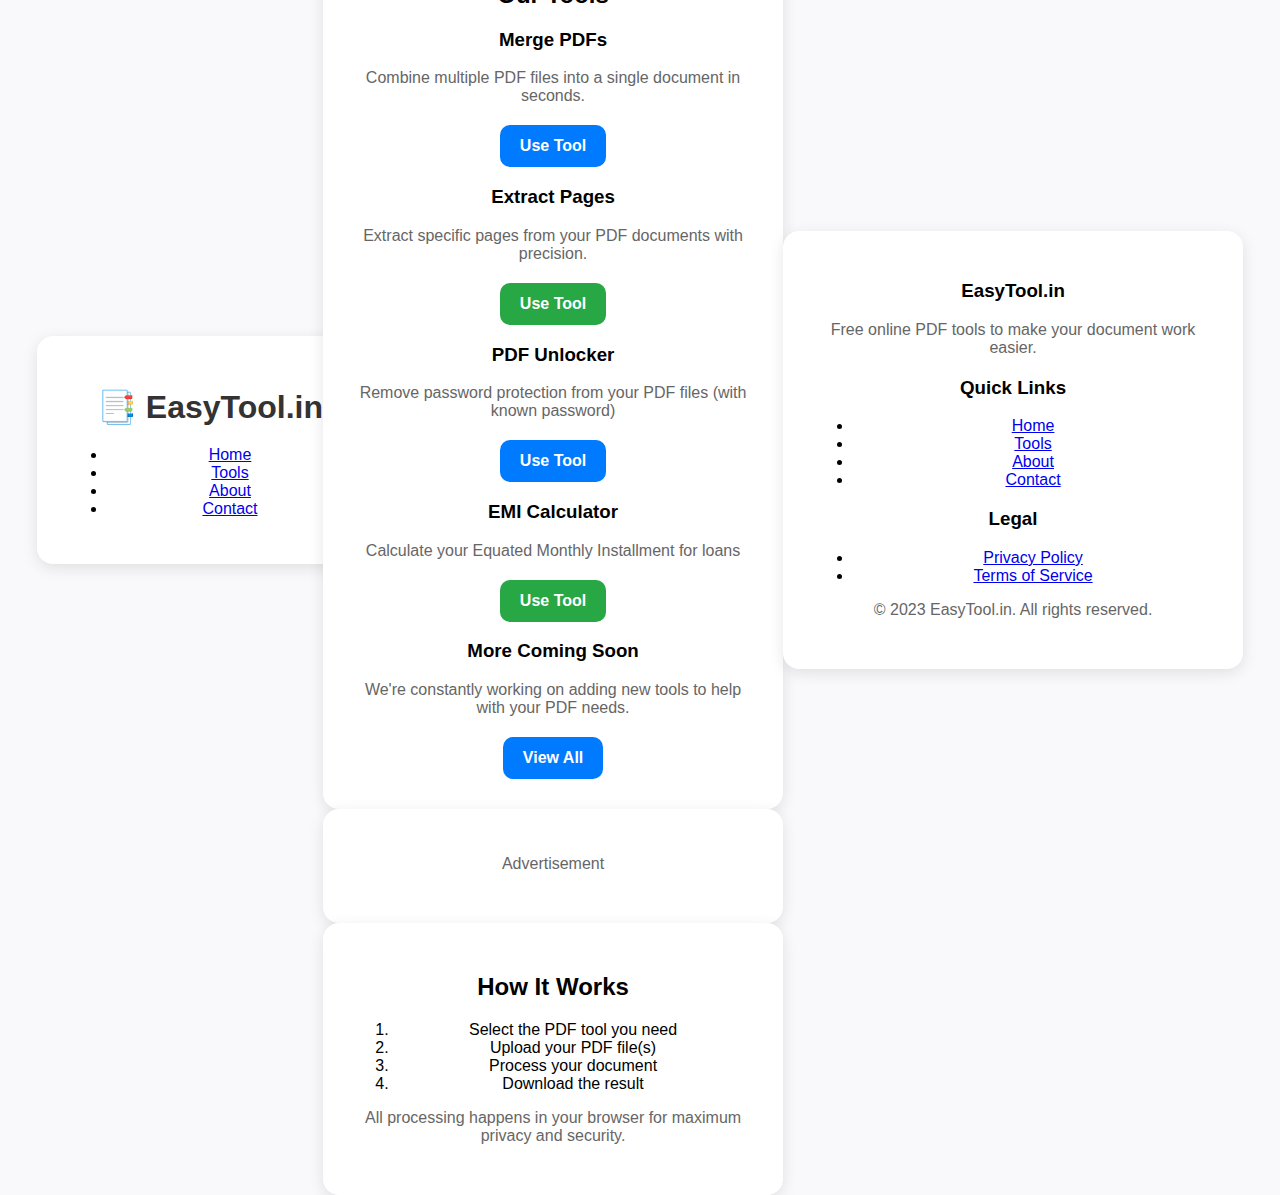
<file: index.html>
<!DOCTYPE html>
<html lang="en">
  <head>
    <meta charset="UTF-8" />
    <meta name="viewport" content="width=device-width, initial-scale=1.0" />
    <meta
      name="description"
      content="Free online PDF tools to merge, split, and extract pages from your PDF documents. Easy to use, no installation needed."
    />
    <title>EasyTool - Free Online PDF Tools</title>
    <link rel="stylesheet" href="styles.css" />
  </head>
  <body>
    <header>
      <div class="container">
        <div class="logo">
          <h1>📑 EasyTool.in</h1>
        </div>
        <nav>
          <ul>
            <li><a href="index.html" class="active">Home</a></li>
            <li><a href="tools.html">Tools</a></li>
            <li><a href="about.html">About</a></li>
            <li><a href="contact.html">Contact</a></li>
          </ul>
        </nav>
      </div>
    </header>

    <main>
      <section class="hero">
        <div class="container">
          <h2>Free Online PDF Tools</h2>
          <p>
            Simple, fast and secure PDF manipulation tools. No registration
            required.
          </p>
          <a href="tools.html" class="btn primary">Get Started</a>
        </div>
      </section>

      <section class="features">
        <div class="container">
          <h2>Our Tools</h2>
          <div class="feature-grid">
            <div class="feature-card">
              <h3>Merge PDFs</h3>
              <p>
                Combine multiple PDF files into a single document in seconds.
              </p>
              <a href="merge.html" class="btn">Use Tool</a>
            </div>
            <div class="feature-card">
              <h3>Extract Pages</h3>
              <p>
                Extract specific pages from your PDF documents with precision.
              </p>
              <a href="secondlast.html" class="btn secondary">Use Tool</a>
            </div>
            <div class="tool-card">
              <h3>PDF Unlocker</h3>
              <p>
                Remove password protection from your PDF files (with known
                password)
              </p>
              <a href="unlock.html" class="btn">Use Tool</a>
            </div>

            <div class="tool-card">
              <h3>EMI Calculator</h3>
              <p>Calculate your Equated Monthly Installment for loans</p>
              <a href="emi.html" class="btn secondary">Use Tool</a>
            </div>
            <div class="feature-card">
              <h3>More Coming Soon</h3>
              <p>
                We're constantly working on adding new tools to help with your
                PDF needs.
              </p>
              <a href="tools.html" class="btn">View All</a>
            </div>
          </div>
        </div>
      </section>

      <section class="ad-section">
        <div class="container">
          <!-- AdSense placeholder -->
          <div class="ad-container">
            <p>Advertisement</p>
            <!-- Ad code will go here -->
          </div>
        </div>
      </section>

      <section class="how-it-works">
        <div class="container">
          <h2>How It Works</h2>
          <ol>
            <li>Select the PDF tool you need</li>
            <li>Upload your PDF file(s)</li>
            <li>Process your document</li>
            <li>Download the result</li>
          </ol>
          <p>
            All processing happens in your browser for maximum privacy and
            security.
          </p>
        </div>
      </section>
    </main>

    <footer>
      <div class="container">
        <div class="footer-content">
          <div class="footer-section">
            <h3>EasyTool.in</h3>
            <p>Free online PDF tools to make your document work easier.</p>
          </div>
          <div class="footer-section">
            <h3>Quick Links</h3>
            <ul>
              <li><a href="index.html">Home</a></li>
              <li><a href="tools.html">Tools</a></li>
              <li><a href="about.html">About</a></li>
              <li><a href="contact.html">Contact</a></li>
            </ul>
          </div>
          <div class="footer-section">
            <h3>Legal</h3>
            <ul>
              <li><a href="privacy.html">Privacy Policy</a></li>
              <li><a href="terms.html">Terms of Service</a></li>
            </ul>
          </div>
        </div>
        <div class="footer-bottom">
          <p>&copy; 2023 EasyTool.in. All rights reserved.</p>
        </div>
      </div>
    </footer>
  </body>
</html>
</file>
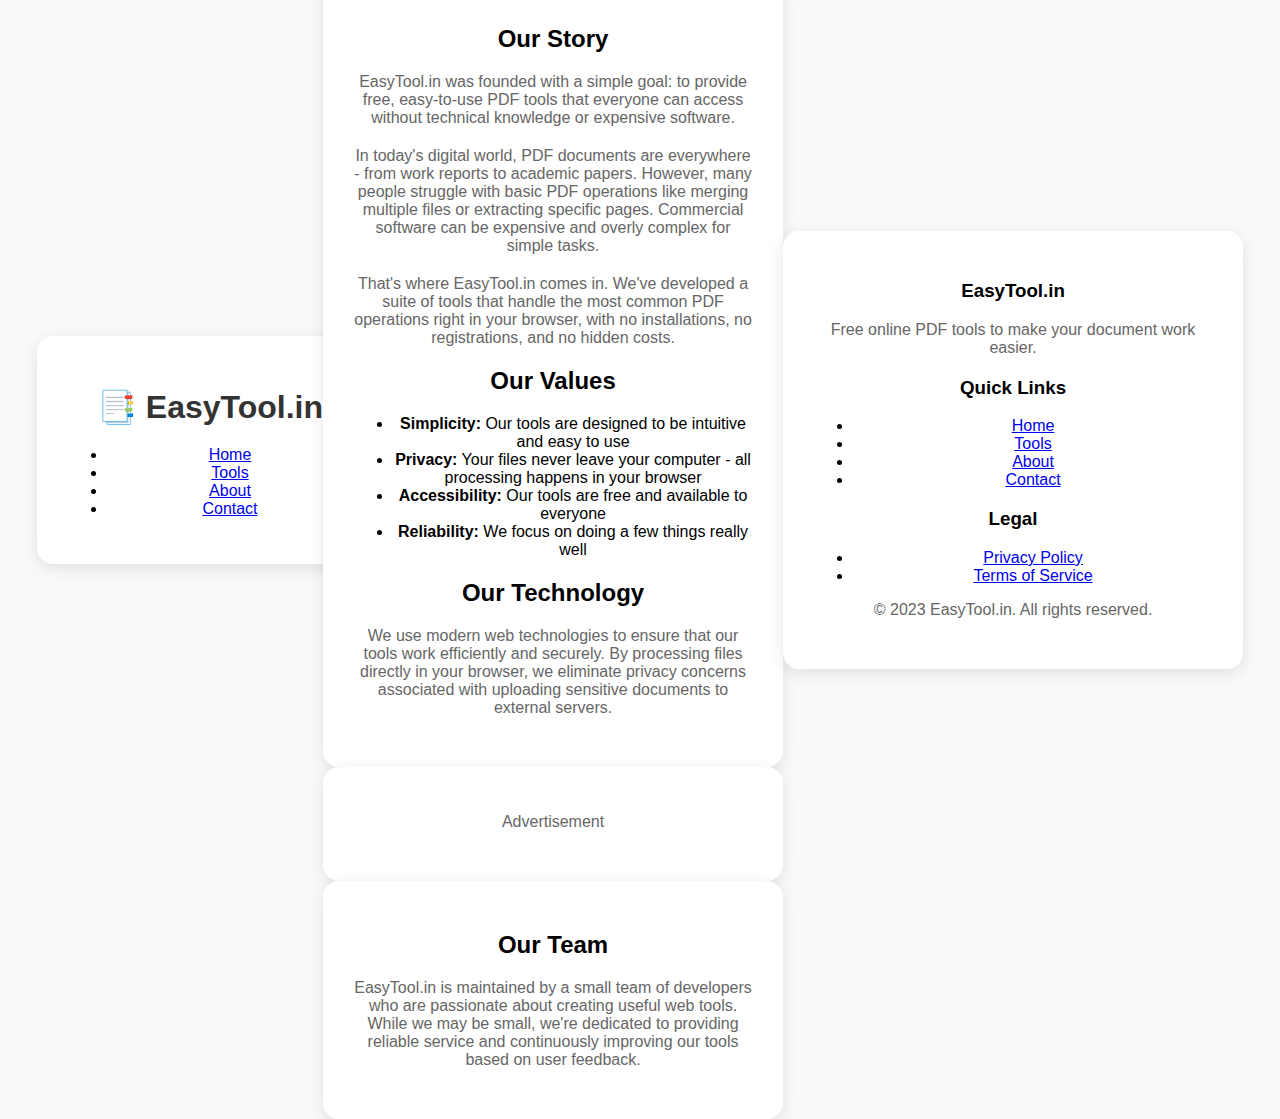
<file: about.html>
<!DOCTYPE html>
<html lang="en">
  <head>
    <meta charset="UTF-8" />
    <meta name="viewport" content="width=device-width, initial-scale=1.0" />
    <meta
      name="description"
      content="Learn about EasyTool.in and our mission to provide free, easy-to-use PDF tools."
    />
    <title>About Us - EasyTool.in</title>
    <link rel="stylesheet" href="styles.css" />
  </head>
  <body>
    <header>
      <div class="container">
        <div class="logo">
          <h1>📑 EasyTool.in</h1>
        </div>
        <nav>
          <ul>
            <li><a href="index.html">Home</a></li>
            <li><a href="tools.html">Tools</a></li>
            <li><a href="about.html" class="active">About</a></li>
            <li><a href="contact.html">Contact</a></li>
          </ul>
        </nav>
      </div>
    </header>

    <main>
      <section class="page-header">
        <div class="container">
          <h1>About EasyTool.in</h1>
          <p>Learn about our mission to provide free, easy-to-use PDF tools</p>
        </div>
      </section>

      <section class="about-content">
        <div class="container">
          <div class="about-text">
            <h2>Our Story</h2>
            <p>
              EasyTool.in was founded with a simple goal: to provide free,
              easy-to-use PDF tools that everyone can access without technical
              knowledge or expensive software.
            </p>

            <p>
              In today's digital world, PDF documents are everywhere - from work
              reports to academic papers. However, many people struggle with
              basic PDF operations like merging multiple files or extracting
              specific pages. Commercial software can be expensive and overly
              complex for simple tasks.
            </p>

            <p>
              That's where EasyTool.in comes in. We've developed a suite of
              tools that handle the most common PDF operations right in your
              browser, with no installations, no registrations, and no hidden
              costs.
            </p>

            <h2>Our Values</h2>
            <ul>
              <li>
                <strong>Simplicity:</strong> Our tools are designed to be
                intuitive and easy to use
              </li>
              <li>
                <strong>Privacy:</strong> Your files never leave your computer -
                all processing happens in your browser
              </li>
              <li>
                <strong>Accessibility:</strong> Our tools are free and available
                to everyone
              </li>
              <li>
                <strong>Reliability:</strong> We focus on doing a few things
                really well
              </li>
            </ul>

            <h2>Our Technology</h2>
            <p>
              We use modern web technologies to ensure that our tools work
              efficiently and securely. By processing files directly in your
              browser, we eliminate privacy concerns associated with uploading
              sensitive documents to external servers.
            </p>
          </div>
        </div>
      </section>

      <section class="ad-section">
        <div class="container">
          <!-- AdSense placeholder -->
          <div class="ad-container">
            <p>Advertisement</p>
            <!-- Ad code will go here -->
          </div>
        </div>
      </section>

      <section class="team">
        <div class="container">
          <h2>Our Team</h2>
          <p>
            EasyTool.in is maintained by a small team of developers who are
            passionate about creating useful web tools. While we may be small,
            we're dedicated to providing reliable service and continuously
            improving our tools based on user feedback.
          </p>
        </div>
      </section>
    </main>

    <footer>
      <div class="container">
        <div class="footer-content">
          <div class="footer-section">
            <h3>EasyTool.in</h3>
            <p>Free online PDF tools to make your document work easier.</p>
          </div>
          <div class="footer-section">
            <h3>Quick Links</h3>
            <ul>
              <li><a href="index.html">Home</a></li>
              <li><a href="tools.html">Tools</a></li>
              <li><a href="about.html">About</a></li>
              <li><a href="contact.html">Contact</a></li>
            </ul>
          </div>
          <div class="footer-section">
            <h3>Legal</h3>
            <ul>
              <li><a href="privacy.html">Privacy Policy</a></li>
              <li><a href="terms.html">Terms of Service</a></li>
            </ul>
          </div>
        </div>
        <div class="footer-bottom">
          <p>&copy; 2023 EasyTool.in. All rights reserved.</p>
        </div>
      </div>
    </footer>
  </body>
</html>
</file>
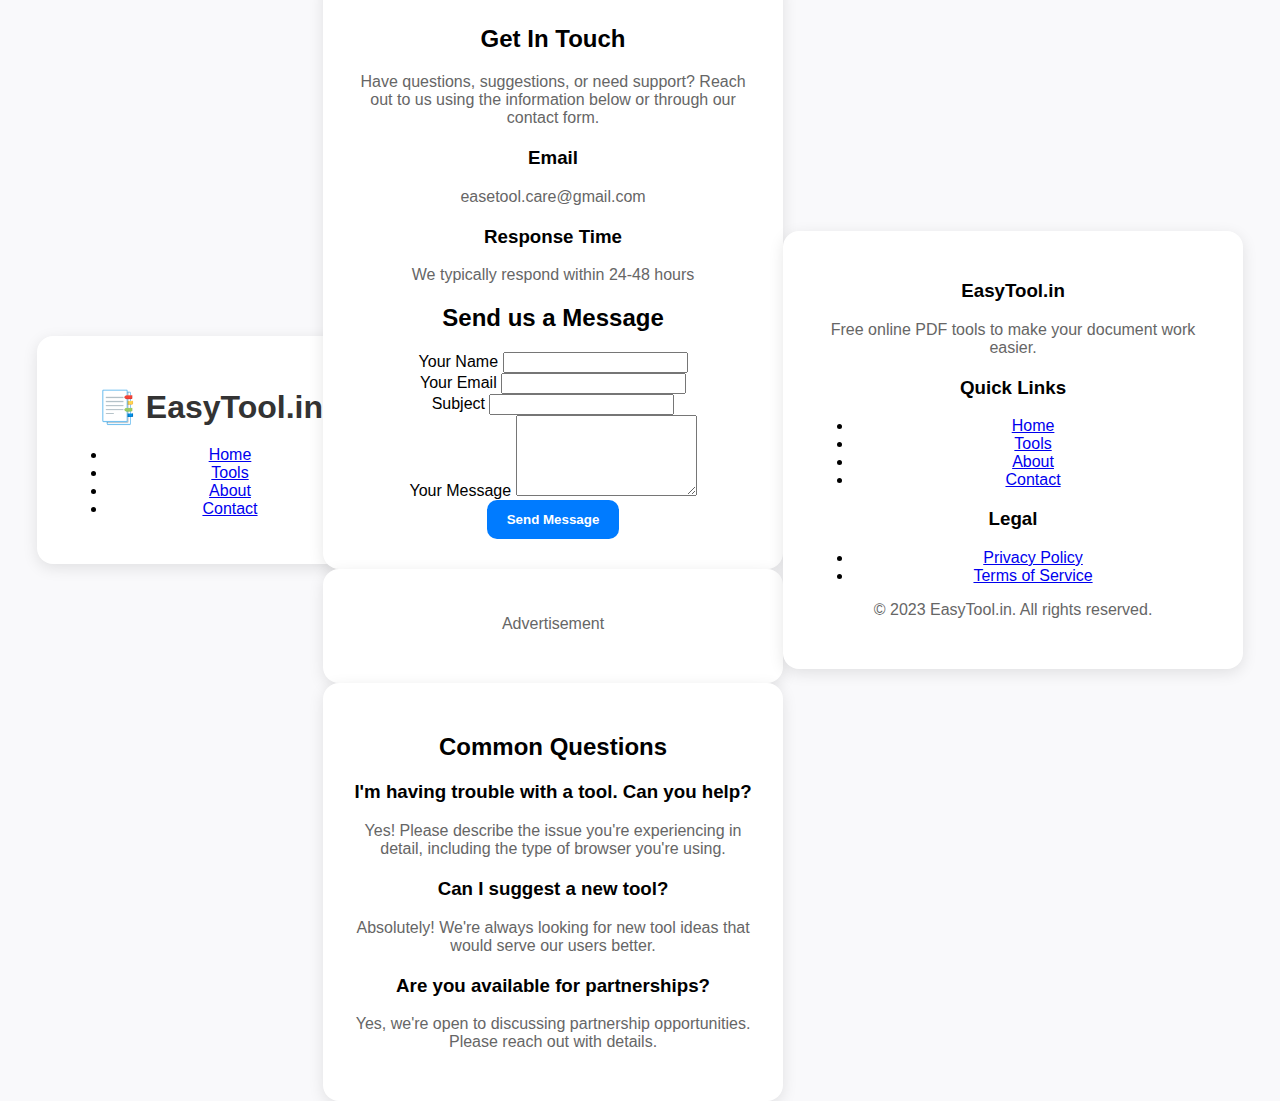
<file: contact.html>
<!DOCTYPE html>
<html lang="en">
  <head>
    <meta charset="UTF-8" />
    <meta name="viewport" content="width=device-width, initial-scale=1.0" />
    <meta
      name="description"
      content="Contact EasyTool.in for support, suggestions, or partnership inquiries."
    />
    <title>Contact Us - EasyTool.in</title>
    <link rel="stylesheet" href="styles.css" />
  </head>
  <body>
    <header>
      <div class="container">
        <div class="logo">
          <h1>📑 EasyTool.in</h1>
        </div>
        <nav>
          <ul>
            <li><a href="index.html">Home</a></li>
            <li><a href="tools.html">Tools</a></li>
            <li><a href="about.html">About</a></li>
            <li><a href="contact.html" class="active">Contact</a></li>
          </ul>
        </nav>
      </div>
    </header>

    <main>
      <section class="page-header">
        <div class="container">
          <h1>Contact Us</h1>
          <p>We'd love to hear from you</p>
        </div>
      </section>

      <section class="contact-content">
        <div class="container">
          <div class="contact-info">
            <h2>Get In Touch</h2>
            <p>
              Have questions, suggestions, or need support? Reach out to us
              using the information below or through our contact form.
            </p>

            <div class="contact-details">
              <div class="contact-item">
                <h3>Email</h3>
                <p>easetool.care@gmail.com</p>
              </div>
              <div class="contact-item">
                <h3>Response Time</h3>
                <p>We typically respond within 24-48 hours</p>
              </div>
            </div>
          </div>

          <div class="contact-form">
            <h2>Send us a Message</h2>
            <form id="contactForm">
              <div class="form-group">
                <label for="name">Your Name</label>
                <input type="text" id="name" name="name" required />
              </div>
              <div class="form-group">
                <label for="email">Your Email</label>
                <input type="email" id="email" name="email" required />
              </div>
              <div class="form-group">
                <label for="subject">Subject</label>
                <input type="text" id="subject" name="subject" required />
              </div>
              <div class="form-group">
                <label for="message">Your Message</label>
                <textarea
                  id="message"
                  name="message"
                  rows="5"
                  required
                ></textarea>
              </div>
              <button type="submit" class="btn">Send Message</button>
            </form>
          </div>
        </div>
      </section>

      <section class="ad-section">
        <div class="container">
          <!-- AdSense placeholder -->
          <div class="ad-container">
            <p>Advertisement</p>
            <!-- Ad code will go here -->
          </div>
        </div>
      </section>

      <section class="faq-contact">
        <div class="container">
          <h2>Common Questions</h2>
          <div class="faq-item">
            <h3>I'm having trouble with a tool. Can you help?</h3>
            <p>
              Yes! Please describe the issue you're experiencing in detail,
              including the type of browser you're using.
            </p>
          </div>
          <div class="faq-item">
            <h3>Can I suggest a new tool?</h3>
            <p>
              Absolutely! We're always looking for new tool ideas that would
              serve our users better.
            </p>
          </div>
          <div class="faq-item">
            <h3>Are you available for partnerships?</h3>
            <p>
              Yes, we're open to discussing partnership opportunities. Please
              reach out with details.
            </p>
          </div>
        </div>
      </section>
    </main>

    <footer>
      <div class="container">
        <div class="footer-content">
          <div class="footer-section">
            <h3>EasyTool.in</h3>
            <p>Free online PDF tools to make your document work easier.</p>
          </div>
          <div class="footer-section">
            <h3>Quick Links</h3>
            <ul>
              <li><a href="index.html">Home</a></li>
              <li><a href="tools.html">Tools</a></li>
              <li><a href="about.html">About</a></li>
              <li><a href="contact.html">Contact</a></li>
            </ul>
          </div>
          <div class="footer-section">
            <h3>Legal</h3>
            <ul>
              <li><a href="privacy.html">Privacy Policy</a></li>
              <li><a href="terms.html">Terms of Service</a></li>
            </ul>
          </div>
        </div>
        <div class="footer-bottom">
          <p>&copy; 2023 EasyTool.in. All rights reserved.</p>
        </div>
      </div>
    </footer>

    <script>
      document
        .getElementById("contactForm")
        .addEventListener("submit", function (e) {
          e.preventDefault();
          alert(
            "Thank you for your message! In a real implementation, this would send an email to easetool.care@gmail.com"
          );
          this.reset();
        });
    </script>
  </body>
</html>
</file>
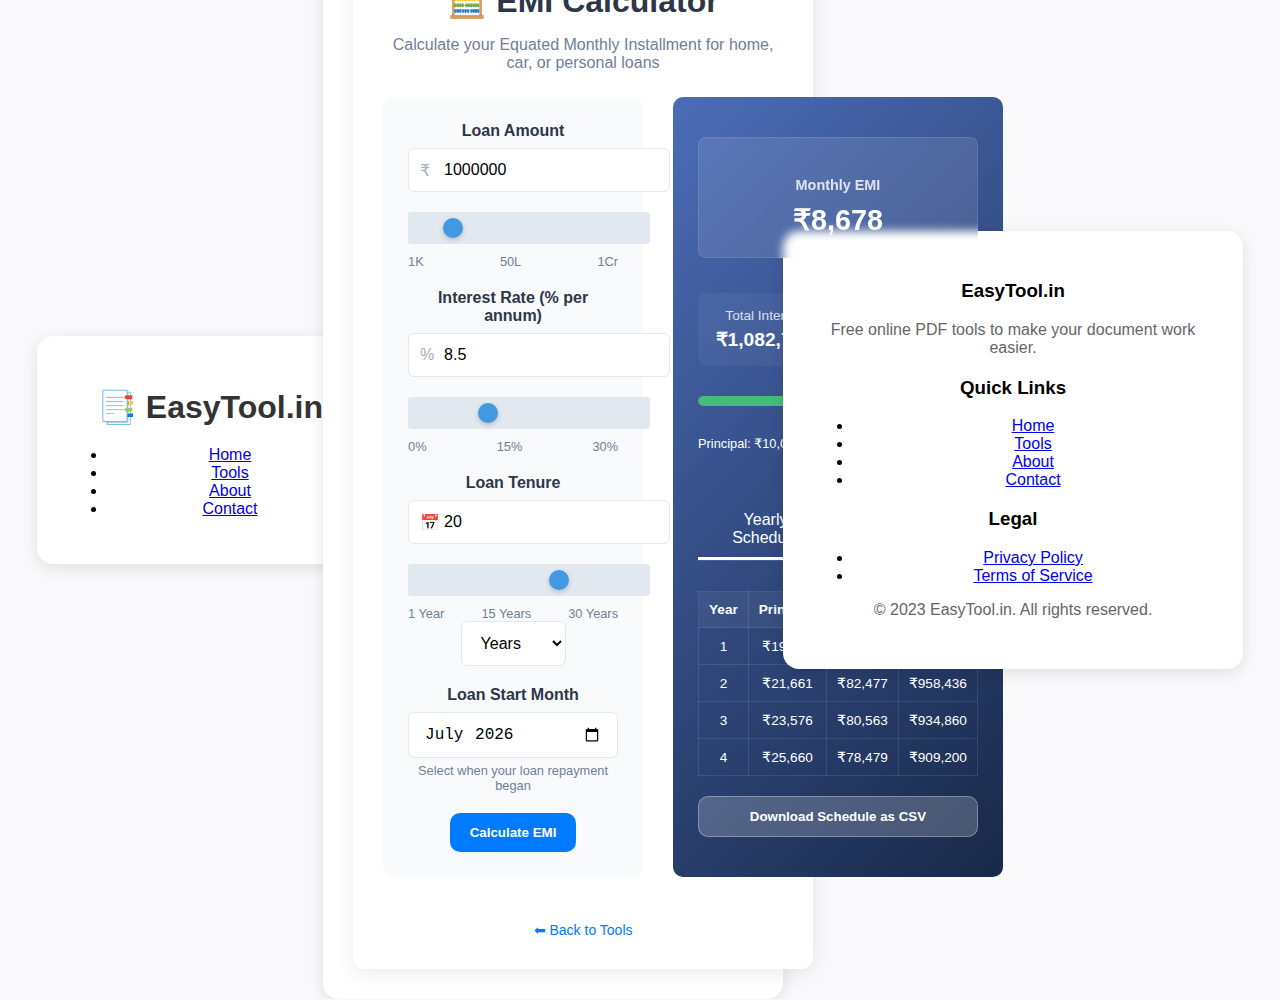
<file: emi.html>
<!DOCTYPE html>
<html lang="en">
  <head>
    <meta charset="UTF-8" />
    <meta name="viewport" content="width=device-width, initial-scale=1.0" />
    <meta
      name="description"
      content="Calculate your Equated Monthly Installment (EMI) for loans with EasyTool's EMI calculator."
    />
    <title>EMI Calculator - EasyTool.in</title>
    <link rel="stylesheet" href="styles.css" />
    <style>
      .emi-calculator {
        background: #fff;
        padding: 30px;
        border-radius: 12px;
        box-shadow: 0 5px 20px rgba(0, 0, 0, 0.08);
        max-width: 1000px;
        width: 100%;
        margin: 0 auto;
      }

      .calculator-container {
        display: grid;
        grid-template-columns: 1fr 1fr;
        gap: 30px;
      }

      @media (max-width: 900px) {
        .calculator-container {
          grid-template-columns: 1fr;
        }
      }

      .input-panel {
        background: #f9fafb;
        padding: 25px;
        border-radius: 10px;
      }

      .result-panel {
        background: linear-gradient(135deg, #4b6cb7 0%, #182848 100%);
        color: white;
        padding: 25px;
        border-radius: 10px;
        display: flex;
        flex-direction: column;
        justify-content: center;
      }

      .calculator-header {
        text-align: center;
        margin-bottom: 25px;
      }

      .calculator-header h1 {
        margin-bottom: 10px;
        color: #2d3748;
      }

      .calculator-header p {
        color: #718096;
      }

      .form-group {
        margin-bottom: 20px;
      }

      .form-group label {
        display: block;
        margin-bottom: 8px;
        font-weight: 600;
        color: #2d3748;
      }

      .input-with-slider {
        margin-bottom: 5px;
      }

      .input-with-icon {
        position: relative;
      }

      .input-with-icon input {
        padding-left: 35px;
        width: 100%;
      }

      .input-icon {
        position: absolute;
        left: 12px;
        top: 50%;
        transform: translateY(-50%);
        color: #a0aec0;
      }

      input,
      select {
        padding: 12px 15px;
        border: 1px solid #e2e8f0;
        border-radius: 6px;
        font-size: 16px;
        transition: all 0.2s ease;
        background: white;
      }

      input:focus,
      select:focus {
        outline: none;
        border-color: #4299e1;
        box-shadow: 0 0 0 3px rgba(66, 153, 225, 0.2);
      }

      .slider-container {
        margin-top: 10px;
      }

      input[type="range"] {
        width: 100%;
        height: 6px;
        -webkit-appearance: none;
        background: #e2e8f0;
        border-radius: 3px;
        outline: none;
        margin: 10px 0;
      }

      input[type="range"]::-webkit-slider-thumb {
        -webkit-appearance: none;
        width: 20px;
        height: 20px;
        border-radius: 50%;
        background: #4299e1;
        cursor: pointer;
        box-shadow: 0 2px 5px rgba(0, 0, 0, 0.2);
      }

      .slider-values {
        display: flex;
        justify-content: space-between;
        font-size: 0.8rem;
        color: #718096;
      }

      .summary-cards {
        display: grid;
        grid-template-columns: 1fr;
        gap: 15px;
        margin-bottom: 25px;
      }

      .summary-card {
        background: rgba(255, 255, 255, 0.1);
        padding: 20px;
        border-radius: 8px;
        text-align: center;
        backdrop-filter: blur(5px);
        border: 1px solid rgba(255, 255, 255, 0.1);
      }

      .summary-card h4 {
        margin-bottom: 10px;
        font-size: 0.9rem;
        opacity: 0.8;
      }

      .summary-card .value {
        font-size: 1.8rem;
        font-weight: bold;
      }

      .outstanding-alert {
        background: rgba(255, 255, 255, 0.15);
        padding: 15px;
        border-radius: 8px;
        margin-top: 20px;
        border-left: 4px solid #48bb78;
      }

      .outstanding-alert h4 {
        margin-bottom: 8px;
        display: flex;
        align-items: center;
        gap: 8px;
      }

      .tabs {
        display: flex;
        border-bottom: 1px solid rgba(255, 255, 255, 0.1);
        margin: 25px 0 15px;
      }

      .tab {
        padding: 10px 20px;
        cursor: pointer;
        border-bottom: 3px solid transparent;
        opacity: 0.7;
        transition: all 0.2s ease;
      }

      .tab.active {
        opacity: 1;
        border-bottom-color: white;
      }

      .tab-content {
        display: none;
      }

      .tab-content.active {
        display: block;
      }

      .amortization-table {
        width: 100%;
        border-collapse: collapse;
        margin-top: 15px;
        font-size: 0.85rem;
      }

      .amortization-table th,
      .amortization-table td {
        padding: 10px;
        text-align: center;
        border: 1px solid rgba(255, 255, 255, 0.1);
      }

      .amortization-table th {
        background: rgba(255, 255, 255, 0.05);
        font-weight: 600;
      }

      .amortization-table tr:hover {
        background-color: rgba(255, 255, 255, 0.05);
      }

      .year-summary {
        background-color: rgba(255, 255, 255, 0.1) !important;
        font-weight: bold;
      }

      .download-btn {
        margin-top: 20px;
        background: rgba(255, 255, 255, 0.2);
        border: 1px solid rgba(255, 255, 255, 0.3);
      }

      .download-btn:hover {
        background: rgba(255, 255, 255, 0.3);
      }

      .input-hint {
        font-size: 0.8rem;
        color: #718096;
        margin-top: 5px;
      }

      .emi-breakdown {
        display: grid;
        grid-template-columns: 1fr 1fr;
        gap: 15px;
        margin-top: 20px;
      }

      .breakdown-item {
        background: rgba(255, 255, 255, 0.05);
        padding: 15px;
        border-radius: 8px;
        text-align: center;
      }

      .breakdown-item .label {
        font-size: 0.85rem;
        opacity: 0.8;
        margin-bottom: 5px;
      }

      .breakdown-item .amount {
        font-size: 1.2rem;
        font-weight: 600;
      }

      .chart-container {
        height: 10px;
        background: rgba(255, 255, 255, 0.1);
        border-radius: 5px;
        margin: 15px 0;
        overflow: hidden;
      }

      .chart-fill {
        height: 100%;
        background: #48bb78;
        border-radius: 5px;
        transition: width 0.5s ease;
      }
    </style>
  </head>
  <body>
    <header>
      <div class="container">
        <div class="logo">
          <h1>📑 EasyTool.in</h1>
        </div>
        <nav>
          <ul>
            <li><a href="index.html">Home</a></li>
            <li><a href="tools.html">Tools</a></li>
            <li><a href="about.html">About</a></li>
            <li><a href="contact.html">Contact</a></li>
          </ul>
        </nav>
      </div>
    </header>

    <main>
      <div class="container">
        <div class="emi-calculator">
          <div class="calculator-header">
            <h1>🧮 EMI Calculator</h1>
            <p>
              Calculate your Equated Monthly Installment for home, car, or
              personal loans
            </p>
          </div>

          <div class="calculator-container">
            <div class="input-panel">
              <div class="form-group">
                <label for="loanAmount">Loan Amount</label>
                <div class="input-with-icon">
                  <span class="input-icon">₹</span>
                  <input
                    type="number"
                    id="loanAmount"
                    placeholder="Loan amount"
                    min="1000"
                    max="100000000"
                    value="1000000"
                  />
                </div>
                <div class="slider-container">
                  <input
                    type="range"
                    id="loanAmountSlider"
                    min="1000"
                    max="10000000"
                    step="1000"
                    value="1000000"
                  />
                  <div class="slider-values">
                    <span>1K</span>
                    <span>50L</span>
                    <span>1Cr</span>
                  </div>
                </div>
              </div>

              <div class="form-group">
                <label for="interestRate">Interest Rate (% per annum)</label>
                <div class="input-with-icon">
                  <input
                    type="number"
                    id="interestRate"
                    placeholder="Interest rate"
                    min="0"
                    max="30"
                    step="0.01"
                    value="8.5"
                  />
                  <span class="input-icon">%</span>
                </div>
                <div class="slider-container">
                  <input
                    type="range"
                    id="interestRateSlider"
                    min="0"
                    max="30"
                    step="0.1"
                    value="8.5"
                  />
                  <div class="slider-values">
                    <span>0%</span>
                    <span>15%</span>
                    <span>30%</span>
                  </div>
                </div>
              </div>

              <div class="form-group">
                <label for="loanTenure">Loan Tenure</label>
                <div class="input-with-icon">
                  <input
                    type="number"
                    id="loanTenure"
                    placeholder="Loan tenure"
                    min="1"
                    max="30"
                    value="20"
                  />
                  <span class="input-icon">📅</span>
                </div>
                <div class="slider-container">
                  <input
                    type="range"
                    id="loanTenureSlider"
                    min="1"
                    max="30"
                    value="20"
                  />
                  <div class="slider-values">
                    <span>1 Year</span>
                    <span>15 Years</span>
                    <span>30 Years</span>
                  </div>
                </div>
                <select id="tenureType">
                  <option value="years">Years</option>
                  <option value="months">Months</option>
                </select>
              </div>

              <div class="form-group">
                <label for="startMonth">Loan Start Month</label>
                <input type="month" id="startMonth" />
                <div class="input-hint">
                  Select when your loan repayment began
                </div>
              </div>

              <button class="btn primary" onclick="calculateEMI()">
                Calculate EMI
              </button>
            </div>

            <div class="result-panel" id="resultsContainer">
              <div class="summary-cards">
                <div class="summary-card">
                  <h4>Monthly EMI</h4>
                  <div class="value" id="monthlyEmi">₹8,611</div>
                </div>

                <div class="emi-breakdown">
                  <div class="breakdown-item">
                    <div class="label">Total Interest</div>
                    <div class="amount" id="totalInterest">₹10,66,536</div>
                  </div>
                  <div class="breakdown-item">
                    <div class="label">Total Payment</div>
                    <div class="amount" id="totalPayment">₹20,66,536</div>
                  </div>
                </div>

                <div class="chart-container">
                  <div
                    class="chart-fill"
                    id="principalChart"
                    style="width: 48%"
                  ></div>
                </div>
                <div
                  style="
                    display: flex;
                    justify-content: space-between;
                    font-size: 0.8rem;
                  "
                >
                  <span>Principal: ₹10,00,000</span>
                  <span>Interest: ₹10,66,536</span>
                </div>
              </div>

              <div
                id="outstandingAlert"
                class="outstanding-alert"
                style="display: none"
              >
                <h4>📊 Current Outstanding</h4>
                <div id="outstandingAmount">
                  Your current loan outstanding is ₹8,45,230
                </div>
                <div
                  id="monthsCompleted"
                  style="margin-top: 8px; font-size: 0.9rem; opacity: 0.9"
                >
                  18 months completed of 240 months
                </div>
              </div>

              <div class="tabs">
                <div class="tab active" data-tab="yearly">Yearly Schedule</div>
                <div class="tab" data-tab="monthly">Monthly Schedule</div>
              </div>

              <div class="tab-content active" id="yearlyTab">
                <div
                  style="overflow-x: auto; max-height: 200px; overflow-y: auto"
                >
                  <table class="amortization-table" id="yearlyTable">
                    <thead>
                      <tr>
                        <th>Year</th>
                        <th>Principal</th>
                        <th>Interest</th>
                        <th>Balance</th>
                      </tr>
                    </thead>
                    <tbody>
                      <!-- Yearly table will be generated here -->
                    </tbody>
                  </table>
                </div>
              </div>

              <button class="btn download-btn" onclick="downloadSchedule()">
                Download Schedule as CSV
              </button>
            </div>
          </div>

          <div style="text-align: center; margin-top: 30px">
            <a class="link" href="tools.html">⬅ Back to Tools</a>
          </div>
        </div>
      </div>
    </main>

    <footer>
      <div class="container">
        <div class="footer-content">
          <div class="footer-section">
            <h3>EasyTool.in</h3>
            <p>Free online PDF tools to make your document work easier.</p>
          </div>
          <div class="footer-section">
            <h3>Quick Links</h3>
            <ul>
              <li><a href="index.html">Home</a></li>
              <li><a href="tools.html">Tools</a></li>
              <li><a href="about.html">About</a></li>
              <li><a href="contact.html">Contact</a></li>
            </ul>
          </div>
          <div class="footer-section">
            <h3>Legal</h3>
            <ul>
              <li><a href="privacy.html">Privacy Policy</a></li>
              <li><a href="terms.html">Terms of Service</a></li>
            </ul>
          </div>
        </div>
        <div class="footer-bottom">
          <p>&copy; 2023 EasyTool.in. All rights reserved.</p>
        </div>
      </div>
    </footer>

    <script>
      // Set default start month to current month
      document.getElementById("startMonth").value = new Date()
        .toISOString()
        .slice(0, 7);

      // Link sliders with input fields
      document
        .getElementById("loanAmountSlider")
        .addEventListener("input", function () {
          document.getElementById("loanAmount").value = this.value;
          calculateEMI();
        });

      document
        .getElementById("loanAmount")
        .addEventListener("input", function () {
          document.getElementById("loanAmountSlider").value = this.value;
          calculateEMI();
        });

      document
        .getElementById("interestRateSlider")
        .addEventListener("input", function () {
          document.getElementById("interestRate").value = this.value;
          calculateEMI();
        });

      document
        .getElementById("interestRate")
        .addEventListener("input", function () {
          document.getElementById("interestRateSlider").value = this.value;
          calculateEMI();
        });

      document
        .getElementById("loanTenureSlider")
        .addEventListener("input", function () {
          document.getElementById("loanTenure").value = this.value;
          calculateEMI();
        });

      document
        .getElementById("loanTenure")
        .addEventListener("input", function () {
          document.getElementById("loanTenureSlider").value = this.value;
          calculateEMI();
        });

      // Tab functionality
      document.querySelectorAll(".tab").forEach((tab) => {
        tab.addEventListener("click", function () {
          document
            .querySelectorAll(".tab")
            .forEach((t) => t.classList.remove("active"));
          document
            .querySelectorAll(".tab-content")
            .forEach((c) => c.classList.remove("active"));

          this.classList.add("active");
          document
            .getElementById(this.dataset.tab + "Tab")
            .classList.add("active");
        });
      });

      function calculateEMI() {
        // Get input values
        const loanAmount = parseFloat(
          document.getElementById("loanAmount").value
        );
        const interestRate = parseFloat(
          document.getElementById("interestRate").value
        );
        let loanTenure = parseFloat(
          document.getElementById("loanTenure").value
        );
        const tenureType = document.getElementById("tenureType").value;
        const startMonth = document.getElementById("startMonth").value;

        // Validate inputs
        if (!loanAmount || !interestRate || !loanTenure) {
          return;
        }

        // Convert tenure to months if in years
        const totalMonths =
          tenureType === "years" ? loanTenure * 12 : loanTenure;

        // Calculate monthly interest rate
        const monthlyInterestRate = interestRate / 12 / 100;

        // Calculate EMI using formula: P × r × (1 + r)^n / ((1 + r)^n - 1)
        const emi =
          (loanAmount *
            monthlyInterestRate *
            Math.pow(1 + monthlyInterestRate, totalMonths)) /
          (Math.pow(1 + monthlyInterestRate, totalMonths) - 1);

        // Calculate total payment and interest
        const totalPayment = emi * totalMonths;
        const totalInterest = totalPayment - loanAmount;

        // Format numbers with Indian comma system
        const formatCurrency = (amount) => {
          return "₹" + amount.toFixed(0).replace(/\B(?=(\d{3})+(?!\d))/g, ",");
        };

        // Display results
        document.getElementById("monthlyEmi").textContent = formatCurrency(emi);
        document.getElementById("totalInterest").textContent =
          formatCurrency(totalInterest);
        document.getElementById("totalPayment").textContent =
          formatCurrency(totalPayment);

        // Update chart
        const principalPercent = (loanAmount / totalPayment) * 100;
        document.getElementById("principalChart").style.width =
          principalPercent + "%";

        // Show results container
        document.getElementById("resultsContainer").style.display = "flex";

        // Calculate and display outstanding amount if start month is in the past
        calculateOutstanding(
          loanAmount,
          interestRate,
          totalMonths,
          emi,
          startMonth
        );

        // Generate amortization table
        generateAmortizationTable(loanAmount, interestRate, totalMonths, emi);
      }

      function calculateOutstanding(
        principal,
        interestRate,
        totalMonths,
        emi,
        startMonth
      ) {
        const startDate = new Date(startMonth + "-01");
        const currentDate = new Date();
        const alertElement = document.getElementById("outstandingAlert");

        // Check if loan has started
        if (startDate > currentDate) {
          alertElement.style.display = "none";
          return;
        }

        // Calculate months passed
        const monthsPassed = Math.floor(
          (currentDate - startDate) / (1000 * 60 * 60 * 24 * 30.44)
        );

        if (monthsPassed <= 0) {
          alertElement.style.display = "none";
          return;
        }

        // Calculate outstanding principal
        let balance = principal;
        const monthlyRate = interestRate / 12 / 100;

        for (let month = 1; month <= monthsPassed; month++) {
          const interestAmount = balance * monthlyRate;
          const principalAmount = emi - interestAmount;
          balance -= principalAmount;

          if (balance <= 0) {
            balance = 0;
            break;
          }
        }

        // Format numbers with Indian comma system
        const formatCurrency = (amount) => {
          return "₹" + amount.toFixed(0).replace(/\B(?=(\d{3})+(?!\d))/g, ",");
        };

        // Update outstanding info
        document.getElementById(
          "outstandingAmount"
        ).textContent = `Your current loan outstanding is ${formatCurrency(
          balance
        )}`;
        document.getElementById(
          "monthsCompleted"
        ).textContent = `${monthsPassed} months completed of ${totalMonths} months`;

        // Show the alert
        alertElement.style.display = "block";
      }

      function generateAmortizationTable(
        principal,
        interestRate,
        totalMonths,
        emi
      ) {
        const tableBody = document.querySelector("#yearlyTable tbody");
        tableBody.innerHTML = "";

        let balance = principal;
        const monthlyRate = interestRate / 12 / 100;

        for (let year = 1; year <= Math.ceil(totalMonths / 12); year++) {
          let yearPrincipal = 0;
          let yearInterest = 0;

          const monthsInYear = Math.min(12, totalMonths - (year - 1) * 12);

          for (let month = 1; month <= monthsInYear; month++) {
            const interestAmount = balance * monthlyRate;
            const principalAmount = emi - interestAmount;

            yearPrincipal += principalAmount;
            yearInterest += interestAmount;
            balance -= principalAmount;
          }

          const formatCurrency = (amount) => {
            return (
              "₹" + amount.toFixed(0).replace(/\B(?=(\d{3})+(?!\d))/g, ",")
            );
          };

          const row = document.createElement("tr");
          row.innerHTML = `
            <td>${year}</td>
            <td>${formatCurrency(yearPrincipal)}</td>
            <td>${formatCurrency(yearInterest)}</td>
            <td>${balance > 0 ? formatCurrency(balance) : "0"}</td>
          `;

          tableBody.appendChild(row);
        }
      }

      function downloadSchedule() {
        // Create CSV content
        let csvContent = "Year,Principal,Interest,Balance\n";

        // Add yearly data
        document.querySelectorAll("#yearlyTable tbody tr").forEach((row) => {
          const cells = row.querySelectorAll("td");
          if (cells.length === 4) {
            csvContent += `${cells[0].textContent},${cells[1].textContent
              .replace("₹", "")
              .replace(/,/g, "")},${cells[2].textContent
              .replace("₹", "")
              .replace(/,/g, "")},${cells[3].textContent
              .replace("₹", "")
              .replace(/,/g, "")}\n`;
          }
        });

        // Create download link
        const blob = new Blob([csvContent], {
          type: "text/csv;charset=utf-8;",
        });
        const url = URL.createObjectURL(blob);
        const link = document.createElement("a");
        link.setAttribute("href", url);
        link.setAttribute("download", "emi_schedule.csv");
        link.style.visibility = "hidden";
        document.body.appendChild(link);
        link.click();
        document.body.removeChild(link);
      }

      // Calculate on page load and input changes
      window.onload = calculateEMI;
      document
        .getElementById("tenureType")
        .addEventListener("change", calculateEMI);
      document
        .getElementById("startMonth")
        .addEventListener("change", calculateEMI);
    </script>
  </body>
</html>
</file>
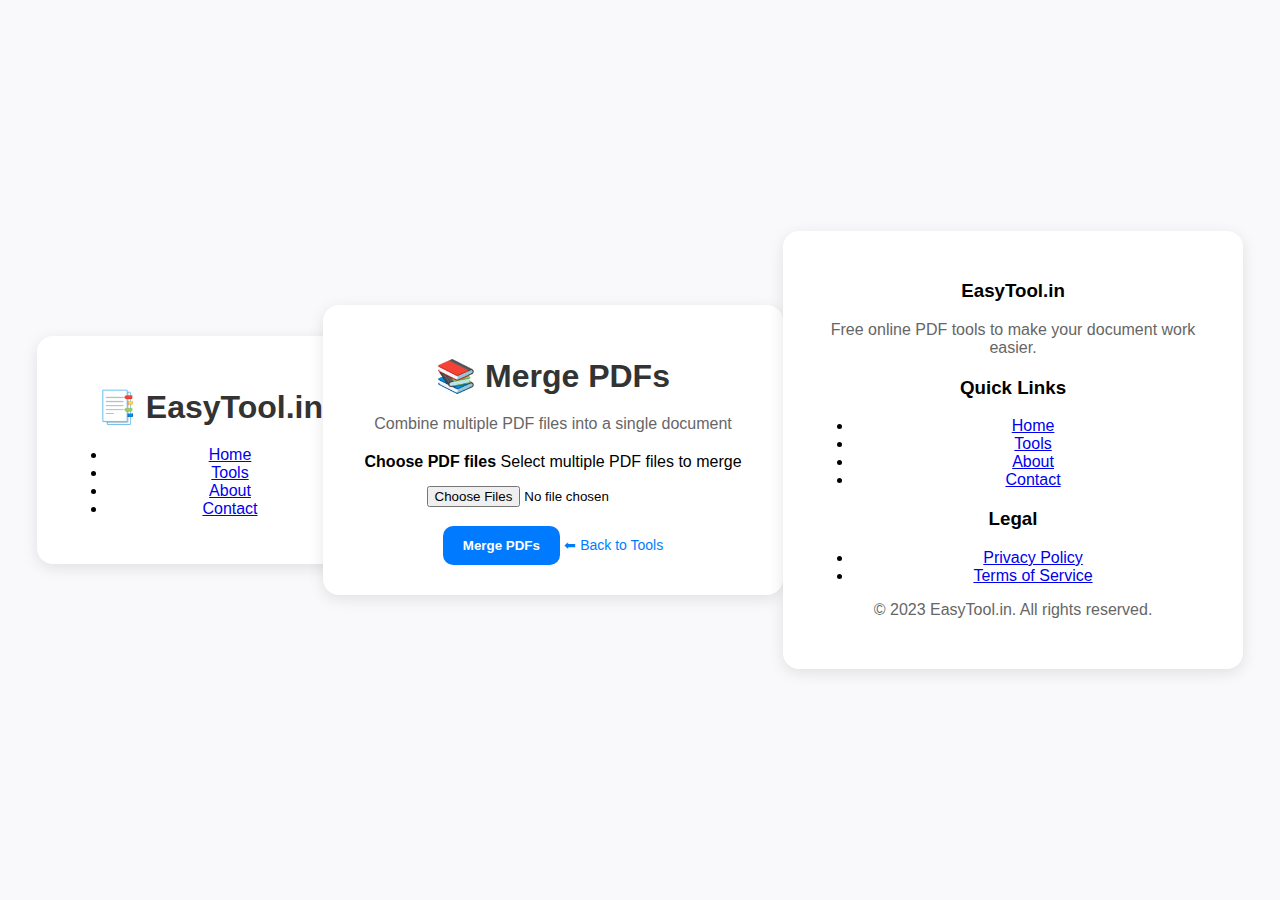
<file: merge.html>
<!DOCTYPE html>
<html lang="en">
  <head>
    <meta charset="UTF-8" />
    <meta name="viewport" content="width=device-width, initial-scale=1.0" />
    <meta
      name="description"
      content="Merge multiple PDF files into a single document with EasyTool's free online PDF merger."
    />
    <title>Merge PDFs - EasyTool.in</title>
    <link rel="stylesheet" href="styles.css" />
  </head>
  <body>
    <header>
      <div class="container">
        <div class="logo">
          <h1>📑 EasyTool.in</h1>
        </div>
        <nav>
          <ul>
            <li><a href="index.html">Home</a></li>
            <li><a href="tools.html">Tools</a></li>
            <li><a href="about.html">About</a></li>
            <li><a href="contact.html">Contact</a></li>
          </ul>
        </nav>
      </div>
    </header>

    <main>
      <div class="container">
        <div class="tool-container">
          <h1>📚 Merge PDFs</h1>
          <p>Combine multiple PDF files into a single document</p>

          <div class="file-input-container">
            <label for="fileInput" class="file-input-label">
              <strong>Choose PDF files</strong>
              <span>Select multiple PDF files to merge</span>
            </label>
            <input
              type="file"
              id="fileInput"
              multiple
              accept="application/pdf"
            />
          </div>

          <button class="btn primary" onclick="mergeAll()" id="mergeBtn">
            Merge PDFs
          </button>

          <a class="link" href="tools.html">⬅ Back to Tools</a>
        </div>
      </div>
    </main>

    <footer>
      <div class="container">
        <div class="footer-content">
          <div class="footer-section">
            <h3>EasyTool.in</h3>
            <p>Free online PDF tools to make your document work easier.</p>
          </div>
          <div class="footer-section">
            <h3>Quick Links</h3>
            <ul>
              <li><a href="index.html">Home</a></li>
              <li><a href="tools.html">Tools</a></li>
              <li><a href="about.html">About</a></li>
              <li><a href="contact.html">Contact</a></li>
            </ul>
          </div>
          <div class="footer-section">
            <h3>Legal</h3>
            <ul>
              <li><a href="privacy.html">Privacy Policy</a></li>
              <li><a href="terms.html">Terms of Service</a></li>
            </ul>
          </div>
        </div>
        <div class="footer-bottom">
          <p>&copy; 2023 EasyTool.in. All rights reserved.</p>
        </div>
      </div>
    </footer>

    <script>
      async function mergeAll() {
        const files = document.getElementById("fileInput").files;
        const mergeBtn = document.getElementById("mergeBtn");

        if (!files.length) return alert("Please select PDF files to merge");

        // Show loading state
        mergeBtn.innerHTML = '<span class="spinner"></span> Merging...';
        mergeBtn.disabled = true;

        const formData = new FormData();
        for (let f of files) formData.append("files", f);

        try {
          const res = await fetch(
            "https://vigneswar.pythonanywhere.com/merge",
            {
              method: "POST",
              body: formData,
            }
          );

          if (!res.ok) throw new Error("Failed to merge PDFs");

          const blob = await res.blob();
          const url = URL.createObjectURL(blob);
          const a = document.createElement("a");
          a.href = url;
          a.download = "merged.pdf";
          document.body.appendChild(a);
          a.click();
          document.body.removeChild(a);
          URL.revokeObjectURL(url);

          alert(
            "PDFs merged successfully! Your download should start shortly."
          );
        } catch (err) {
          console.error(err);
          alert("Error merging PDFs. Please try again.");
        } finally {
          // Reset button
          mergeBtn.innerHTML = "Merge PDFs";
          mergeBtn.disabled = false;
        }
      }

      // Show selected file names
      document
        .getElementById("fileInput")
        .addEventListener("change", function (e) {
          const label = document.querySelector(".file-input-label span");
          if (this.files.length > 0) {
            if (this.files.length === 1) {
              label.textContent = this.files[0].name;
            } else {
              label.textContent = this.files.length + " files selected";
            }
          } else {
            label.textContent = "Select multiple PDF files to merge";
          }
        });
    </script>
  </body>
</html>
</file>
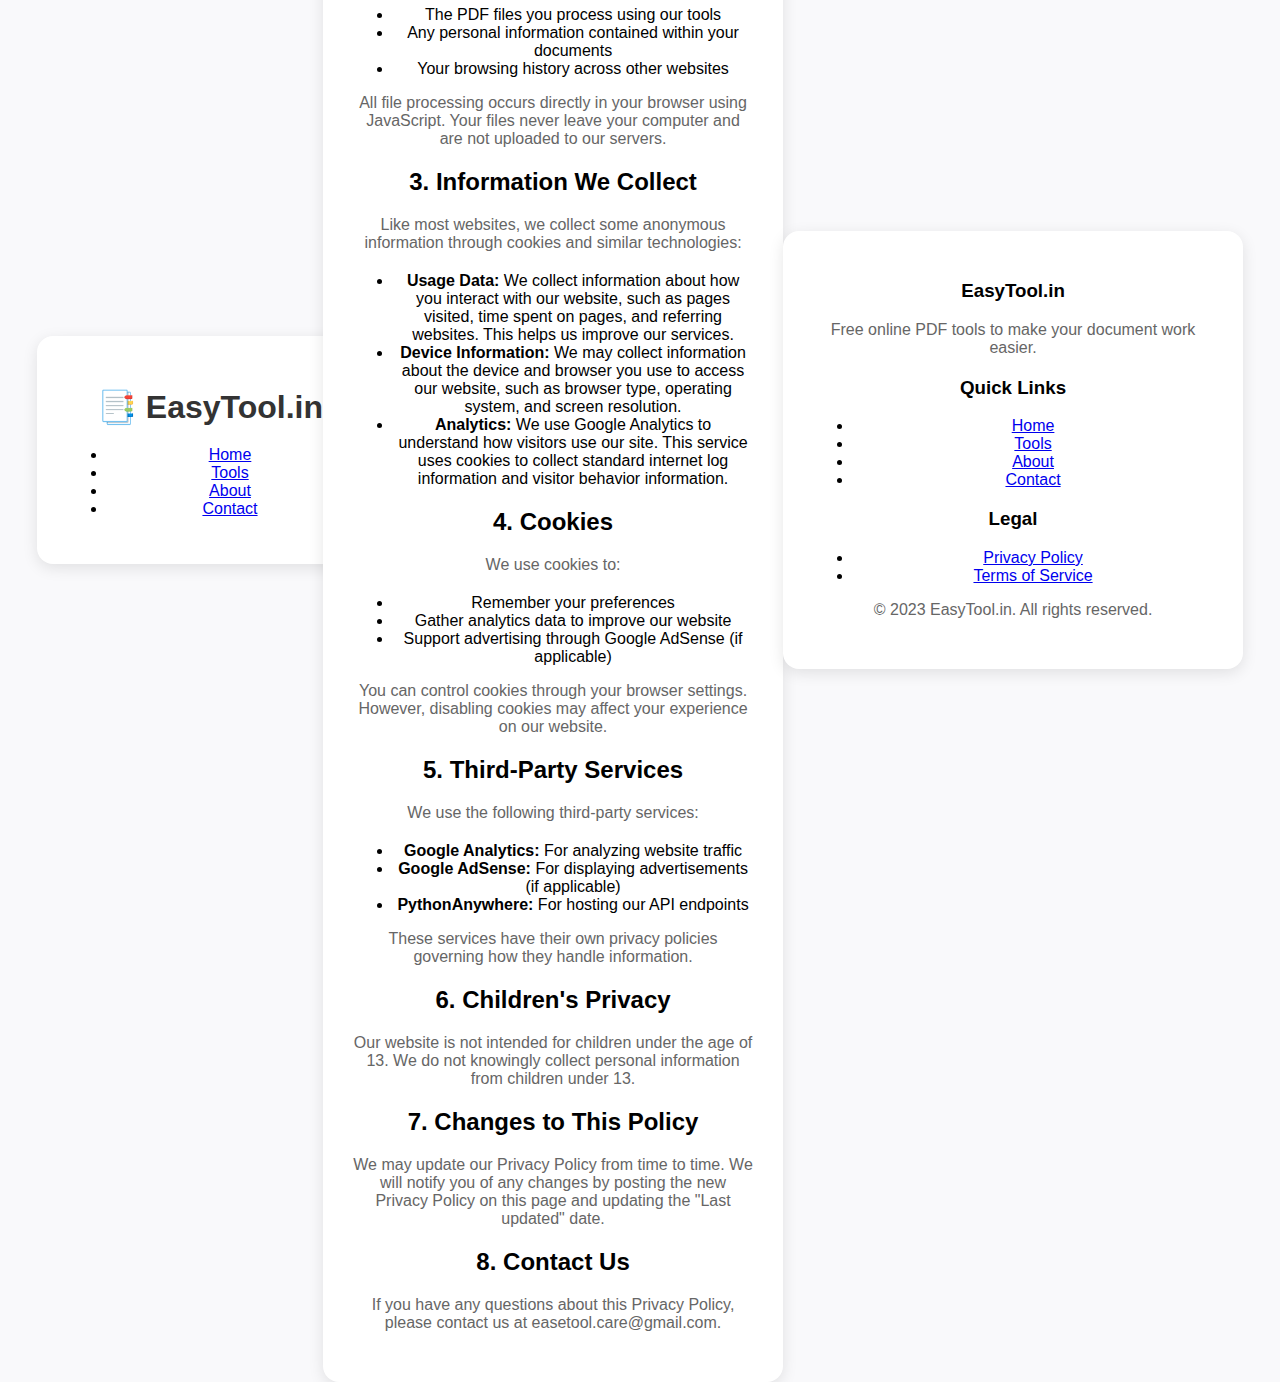
<file: privacy.html>
<!DOCTYPE html>
<html lang="en">
  <head>
    <meta charset="UTF-8" />
    <meta name="viewport" content="width=device-width, initial-scale=1.0" />
    <meta
      name="description"
      content="Privacy Policy for EasyTool.in - Learn how we protect your data and privacy."
    />
    <title>Privacy Policy - EasyTool.in</title>
    <link rel="stylesheet" href="styles.css" />
  </head>
  <body>
    <header>
      <div class="container">
        <div class="logo">
          <h1>📑 EasyTool.in</h1>
        </div>
        <nav>
          <ul>
            <li><a href="index.html">Home</a></li>
            <li><a href="tools.html">Tools</a></li>
            <li><a href="about.html">About</a></li>
            <li><a href="contact.html">Contact</a></li>
          </ul>
        </nav>
      </div>
    </header>

    <main>
      <section class="page-header">
        <div class="container">
          <h1>Privacy Policy</h1>
          <p>Last updated: November 28, 2023</p>
        </div>
      </section>

      <section class="legal-content">
        <div class="container">
          <div class="legal-text">
            <h2>1. Introduction</h2>
            <p>
              Welcome to EasyTool.in ("we," "our," or "us"). We are committed to
              protecting your privacy and ensuring the security of your
              information. This Privacy Policy explains how we handle
              information when you use our website and tools.
            </p>

            <h2>2. Information We Don't Collect</h2>
            <p>
              Our PDF tools are designed with privacy in mind. We do not
              collect, store, or have access to:
            </p>
            <ul>
              <li>The PDF files you process using our tools</li>
              <li>Any personal information contained within your documents</li>
              <li>Your browsing history across other websites</li>
            </ul>
            <p>
              All file processing occurs directly in your browser using
              JavaScript. Your files never leave your computer and are not
              uploaded to our servers.
            </p>

            <h2>3. Information We Collect</h2>
            <p>
              Like most websites, we collect some anonymous information through
              cookies and similar technologies:
            </p>
            <ul>
              <li>
                <strong>Usage Data:</strong> We collect information about how
                you interact with our website, such as pages visited, time spent
                on pages, and referring websites. This helps us improve our
                services.
              </li>
              <li>
                <strong>Device Information:</strong> We may collect information
                about the device and browser you use to access our website, such
                as browser type, operating system, and screen resolution.
              </li>
              <li>
                <strong>Analytics:</strong> We use Google Analytics to
                understand how visitors use our site. This service uses cookies
                to collect standard internet log information and visitor
                behavior information.
              </li>
            </ul>

            <h2>4. Cookies</h2>
            <p>We use cookies to:</p>
            <ul>
              <li>Remember your preferences</li>
              <li>Gather analytics data to improve our website</li>
              <li>
                Support advertising through Google AdSense (if applicable)
              </li>
            </ul>
            <p>
              You can control cookies through your browser settings. However,
              disabling cookies may affect your experience on our website.
            </p>

            <h2>5. Third-Party Services</h2>
            <p>We use the following third-party services:</p>
            <ul>
              <li>
                <strong>Google Analytics:</strong> For analyzing website traffic
              </li>
              <li>
                <strong>Google AdSense:</strong> For displaying advertisements
                (if applicable)
              </li>
              <li>
                <strong>PythonAnywhere:</strong> For hosting our API endpoints
              </li>
            </ul>
            <p>
              These services have their own privacy policies governing how they
              handle information.
            </p>

            <h2>6. Children's Privacy</h2>
            <p>
              Our website is not intended for children under the age of 13. We
              do not knowingly collect personal information from children under
              13.
            </p>

            <h2>7. Changes to This Policy</h2>
            <p>
              We may update our Privacy Policy from time to time. We will notify
              you of any changes by posting the new Privacy Policy on this page
              and updating the "Last updated" date.
            </p>

            <h2>8. Contact Us</h2>
            <p>
              If you have any questions about this Privacy Policy, please
              contact us at easetool.care@gmail.com.
            </p>
          </div>
        </div>
      </section>
    </main>

    <footer>
      <div class="container">
        <div class="footer-content">
          <div class="footer-section">
            <h3>EasyTool.in</h3>
            <p>Free online PDF tools to make your document work easier.</p>
          </div>
          <div class="footer-section">
            <h3>Quick Links</h3>
            <ul>
              <li><a href="index.html">Home</a></li>
              <li><a href="tools.html">Tools</a></li>
              <li><a href="about.html">About</a></li>
              <li><a href="contact.html">Contact</a></li>
            </ul>
          </div>
          <div class="footer-section">
            <h3>Legal</h3>
            <ul>
              <li><a href="privacy.html">Privacy Policy</a></li>
              <li><a href="terms.html">Terms of Service</a></li>
            </ul>
          </div>
        </div>
        <div class="footer-bottom">
          <p>&copy; 2023 EasyTool.in. All rights reserved.</p>
        </div>
      </div>
    </footer>
  </body>
</html>
</file>
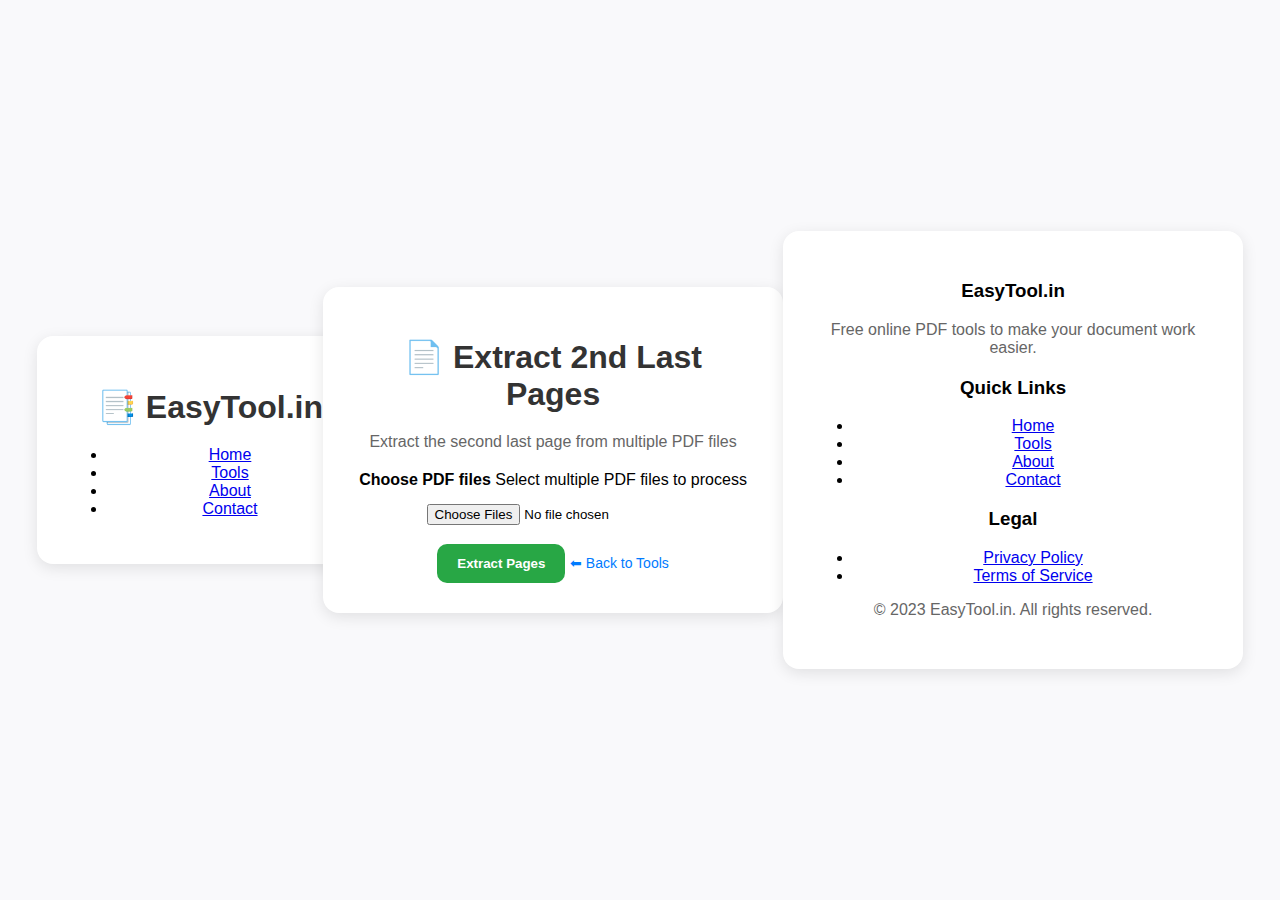
<file: secondlast.html>
<!DOCTYPE html>
<html lang="en">
  <head>
    <meta charset="UTF-8" />
    <meta name="viewport" content="width=device-width, initial-scale=1.0" />
    <meta
      name="description"
      content="Extract the second last page from multiple PDF files with EasyTool's free online PDF tool."
    />
    <title>Extract 2nd Last Pages - EasyTool.in</title>
    <link rel="stylesheet" href="styles.css" />
  </head>
  <body>
    <header>
      <div class="container">
        <div class="logo">
          <h1>📑 EasyTool.in</h1>
        </div>
        <nav>
          <ul>
            <li><a href="index.html">Home</a></li>
            <li><a href="tools.html">Tools</a></li>
            <li><a href="about.html">About</a></li>
            <li><a href="contact.html">Contact</a></li>
          </ul>
        </nav>
      </div>
    </header>

    <main>
      <div class="container">
        <div class="tool-container">
          <h1>📄 Extract 2nd Last Pages</h1>
          <p>Extract the second last page from multiple PDF files</p>

          <div class="file-input-container">
            <label for="fileInput" class="file-input-label">
              <strong>Choose PDF files</strong>
              <span>Select multiple PDF files to process</span>
            </label>
            <input
              type="file"
              id="fileInput"
              multiple
              accept="application/pdf"
            />
          </div>

          <button
            class="btn secondary"
            onclick="extractSecondLast()"
            id="extractBtn"
          >
            Extract Pages
          </button>

          <a class="link" href="tools.html">⬅ Back to Tools</a>
        </div>
      </div>
    </main>

    <footer>
      <div class="container">
        <div class="footer-content">
          <div class="footer-section">
            <h3>EasyTool.in</h3>
            <p>Free online PDF tools to make your document work easier.</p>
          </div>
          <div class="footer-section">
            <h3>Quick Links</h3>
            <ul>
              <li><a href="index.html">Home</a></li>
              <li><a href="tools.html">Tools</a></li>
              <li><a href="about.html">About</a></li>
              <li><a href="contact.html">Contact</a></li>
            </ul>
          </div>
          <div class="footer-section">
            <h3>Legal</h3>
            <ul>
              <li><a href="privacy.html">Privacy Policy</a></li>
              <li><a href="terms.html">Terms of Service</a></li>
            </ul>
          </div>
        </div>
        <div class="footer-bottom">
          <p>&copy; 2023 EasyTool.in. All rights reserved.</p>
        </div>
      </div>
    </footer>

    <script>
      async function extractSecondLast() {
        const files = document.getElementById("fileInput").files;
        const extractBtn = document.getElementById("extractBtn");

        if (!files.length) return alert("Please select PDF files to process");

        // Show loading state
        extractBtn.innerHTML = '<span class="spinner"></span> Extracting...';
        extractBtn.disabled = true;

        const formData = new FormData();
        for (let f of files) formData.append("files", f);

        try {
          const res = await fetch(
            "https://vigneswar.pythonanywhere.com/secondlast",
            {
              method: "POST",
              body: formData,
            }
          );

          if (!res.ok) throw new Error("Failed to extract pages");

          const blob = await res.blob();
          const url = URL.createObjectURL(blob);
          const a = document.createElement("a");
          a.href = url;
          a.download = "second_last_pages.pdf";
          document.body.appendChild(a);
          a.click();
          document.body.removeChild(a);
          URL.revokeObjectURL(url);

          alert(
            "Pages extracted successfully! Your download should start shortly."
          );
        } catch (err) {
          console.error(err);
          alert("Error extracting pages. Please try again.");
        } finally {
          // Reset button
          extractBtn.innerHTML = "Extract Pages";
          extractBtn.disabled = false;
        }
      }

      // Show selected file names
      document
        .getElementById("fileInput")
        .addEventListener("change", function (e) {
          const label = document.querySelector(".file-input-label span");
          if (this.files.length > 0) {
            if (this.files.length === 1) {
              label.textContent = this.files[0].name;
            } else {
              label.textContent = this.files.length + " files selected";
            }
          } else {
            label.textContent = "Select multiple PDF files to process";
          }
        });
    </script>
  </body>
</html>
</file>
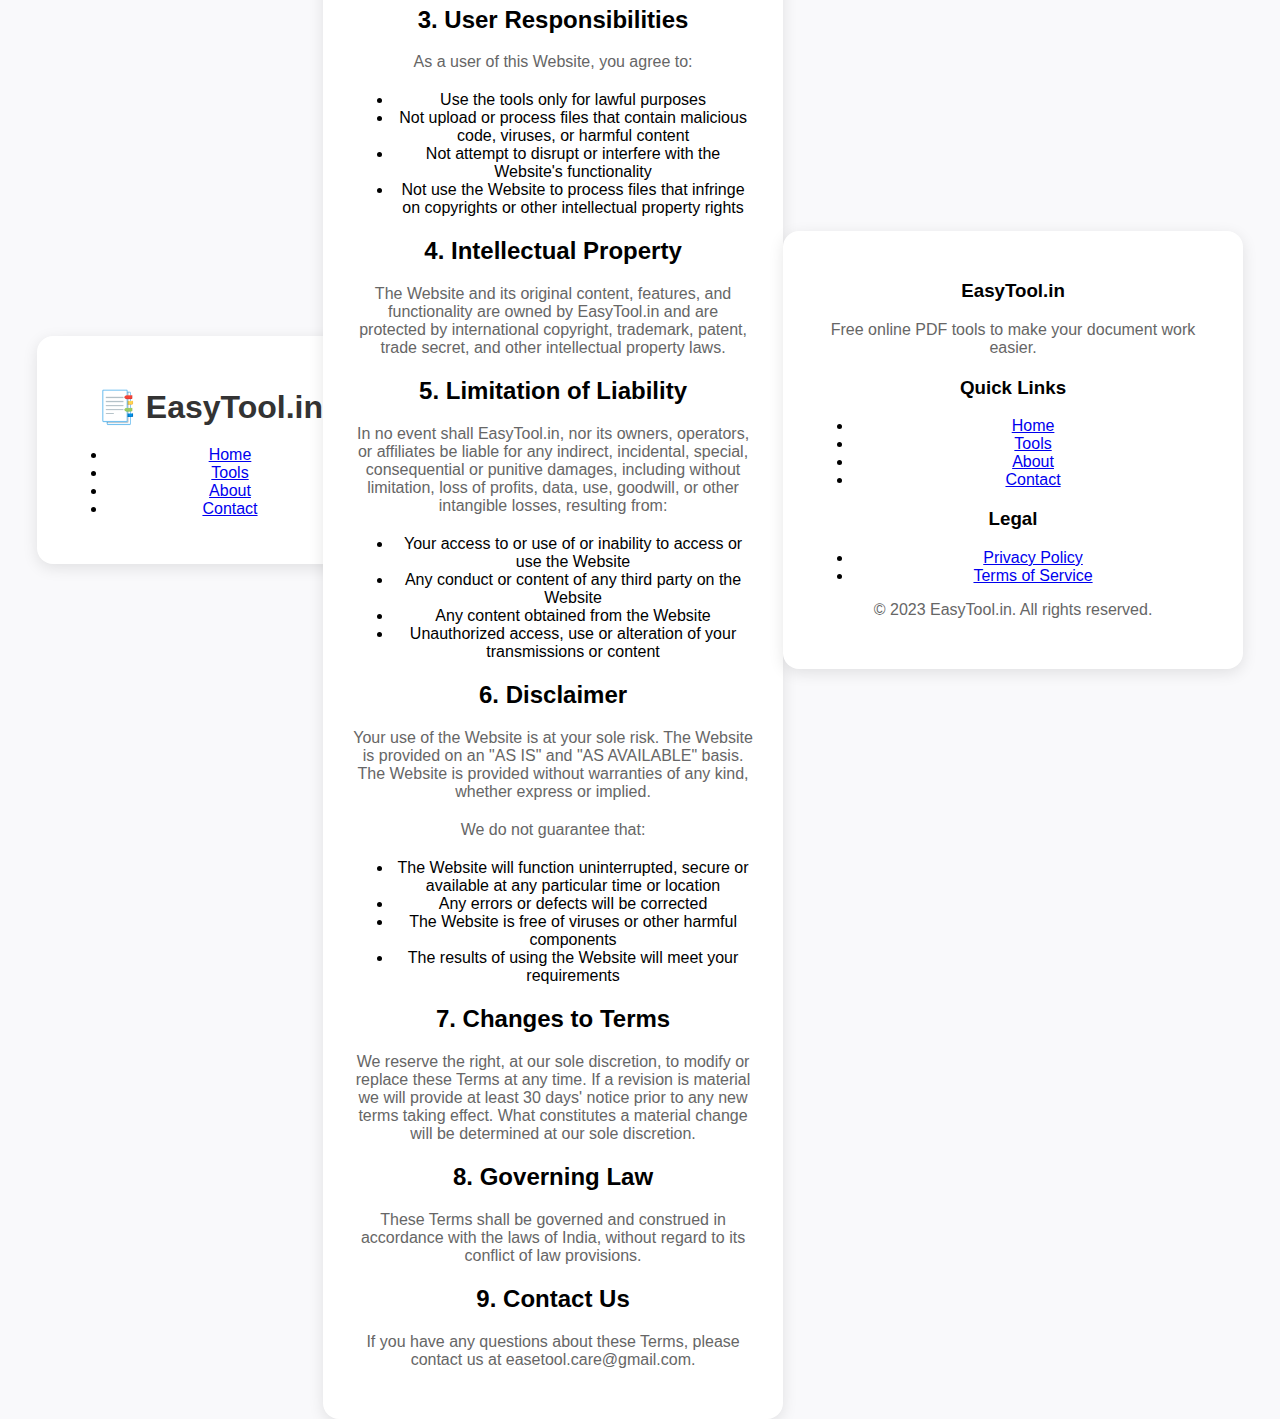
<file: terms.html>
<!DOCTYPE html>
<html lang="en">
  <head>
    <meta charset="UTF-8" />
    <meta name="viewport" content="width=device-width, initial-scale=1.0" />
    <meta
      name="description"
      content="Terms of Service for EasyTool.in - Understand the rules for using our website and tools."
    />
    <title>Terms of Service - EasyTool.in</title>
    <link rel="stylesheet" href="styles.css" />
  </head>
  <body>
    <header>
      <div class="container">
        <div class="logo">
          <h1>📑 EasyTool.in</h1>
        </div>
        <nav>
          <ul>
            <li><a href="index.html">Home</a></li>
            <li><a href="tools.html">Tools</a></li>
            <li><a href="about.html">About</a></li>
            <li><a href="contact.html">Contact</a></li>
          </ul>
        </nav>
      </div>
    </header>

    <main>
      <section class="page-header">
        <div class="container">
          <h1>Terms of Service</h1>
          <p>Last updated: November 28, 2023</p>
        </div>
      </section>

      <section class="legal-content">
        <div class="container">
          <div class="legal-text">
            <h2>1. Acceptance of Terms</h2>
            <p>
              By accessing and using EasyTool.in ("the Website"), you accept and
              agree to be bound by the terms and provision of this agreement. If
              you do not agree to abide by these terms, please do not use this
              site.
            </p>

            <h2>2. Description of Service</h2>
            <p>
              EasyTool.in provides online PDF manipulation tools including but
              not limited to merging PDF files and extracting pages from PDF
              files. These services are provided "as is" and we make no
              guarantees regarding their availability or performance.
            </p>

            <h2>3. User Responsibilities</h2>
            <p>As a user of this Website, you agree to:</p>
            <ul>
              <li>Use the tools only for lawful purposes</li>
              <li>
                Not upload or process files that contain malicious code,
                viruses, or harmful content
              </li>
              <li>
                Not attempt to disrupt or interfere with the Website's
                functionality
              </li>
              <li>
                Not use the Website to process files that infringe on copyrights
                or other intellectual property rights
              </li>
            </ul>

            <h2>4. Intellectual Property</h2>
            <p>
              The Website and its original content, features, and functionality
              are owned by EasyTool.in and are protected by international
              copyright, trademark, patent, trade secret, and other intellectual
              property laws.
            </p>

            <h2>5. Limitation of Liability</h2>
            <p>
              In no event shall EasyTool.in, nor its owners, operators, or
              affiliates be liable for any indirect, incidental, special,
              consequential or punitive damages, including without limitation,
              loss of profits, data, use, goodwill, or other intangible losses,
              resulting from:
            </p>
            <ul>
              <li>
                Your access to or use of or inability to access or use the
                Website
              </li>
              <li>Any conduct or content of any third party on the Website</li>
              <li>Any content obtained from the Website</li>
              <li>
                Unauthorized access, use or alteration of your transmissions or
                content
              </li>
            </ul>

            <h2>6. Disclaimer</h2>
            <p>
              Your use of the Website is at your sole risk. The Website is
              provided on an "AS IS" and "AS AVAILABLE" basis. The Website is
              provided without warranties of any kind, whether express or
              implied.
            </p>
            <p>We do not guarantee that:</p>
            <ul>
              <li>
                The Website will function uninterrupted, secure or available at
                any particular time or location
              </li>
              <li>Any errors or defects will be corrected</li>
              <li>
                The Website is free of viruses or other harmful components
              </li>
              <li>
                The results of using the Website will meet your requirements
              </li>
            </ul>

            <h2>7. Changes to Terms</h2>
            <p>
              We reserve the right, at our sole discretion, to modify or replace
              these Terms at any time. If a revision is material we will provide
              at least 30 days' notice prior to any new terms taking effect.
              What constitutes a material change will be determined at our sole
              discretion.
            </p>

            <h2>8. Governing Law</h2>
            <p>
              These Terms shall be governed and construed in accordance with the
              laws of India, without regard to its conflict of law provisions.
            </p>

            <h2>9. Contact Us</h2>
            <p>
              If you have any questions about these Terms, please contact us at
              easetool.care@gmail.com.
            </p>
          </div>
        </div>
      </section>
    </main>

    <footer>
      <div class="container">
        <div class="footer-content">
          <div class="footer-section">
            <h3>EasyTool.in</h3>
            <p>Free online PDF tools to make your document work easier.</p>
          </div>
          <div class="footer-section">
            <h3>Quick Links</h3>
            <ul>
              <li><a href="index.html">Home</a></li>
              <li><a href="tools.html">Tools</a></li>
              <li><a href="about.html">About</a></li>
              <li><a href="contact.html">Contact</a></li>
            </ul>
          </div>
          <div class="footer-section">
            <h3>Legal</h3>
            <ul>
              <li><a href="privacy.html">Privacy Policy</a></li>
              <li><a href="terms.html">Terms of Service</a></li>
            </ul>
          </div>
        </div>
        <div class="footer-bottom">
          <p>&copy; 2023 EasyTool.in. All rights reserved.</p>
        </div>
      </div>
    </footer>
  </body>
</html>
</file>
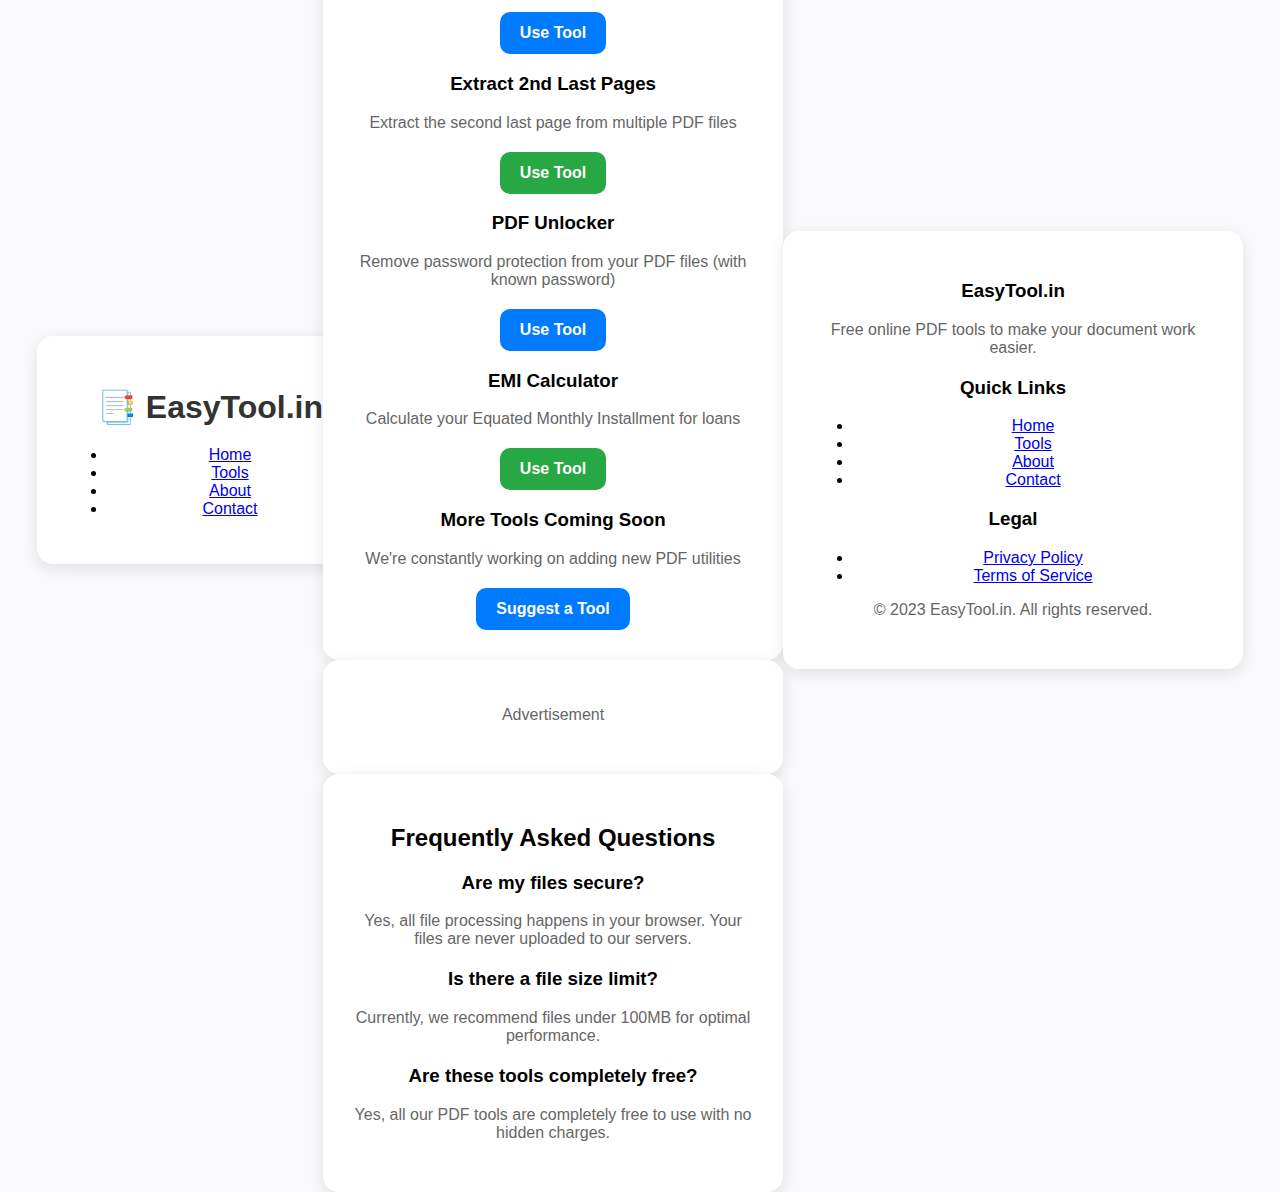
<file: tools.html>
<!DOCTYPE html>
<html lang="en">
  <head>
    <meta charset="UTF-8" />
    <meta name="viewport" content="width=device-width, initial-scale=1.0" />
    <meta
      name="description"
      content="All PDF tools available on EasyTool - merge, extract, and more PDF utilities."
    />
    <title>PDF Tools - EasyTool.in</title>
    <link rel="stylesheet" href="styles.css" />
  </head>
  <body>
    <header>
      <div class="container">
        <div class="logo">
          <h1>📑 EasyTool.in</h1>
        </div>
        <nav>
          <ul>
            <li><a href="index.html">Home</a></li>
            <li><a href="tools.html" class="active">Tools</a></li>
            <li><a href="about.html">About</a></li>
            <li><a href="contact.html">Contact</a></li>
          </ul>
        </nav>
      </div>
    </header>

    <main>
      <section class="page-header">
        <div class="container">
          <h1>PDF Tools</h1>
          <p>Select from our collection of free PDF tools</p>
        </div>
      </section>

      <section class="tools">
        <div class="container">
          <div class="tool-grid">
            <div class="tool-card">
              <h3>Merge PDFs</h3>
              <p>Combine multiple PDF files into a single document</p>
              <a href="merge.html" class="btn">Use Tool</a>
            </div>
            <div class="tool-card">
              <h3>Extract 2nd Last Pages</h3>
              <p>Extract the second last page from multiple PDF files</p>
              <a href="secondlast.html" class="btn secondary">Use Tool</a>
            </div>
            <!-- Add these to your existing tool-grid -->
            <div class="tool-card">
              <h3>PDF Unlocker</h3>
              <p>
                Remove password protection from your PDF files (with known
                password)
              </p>
              <a href="unlock.html" class="btn">Use Tool</a>
            </div>

            <div class="tool-card">
              <h3>EMI Calculator</h3>
              <p>Calculate your Equated Monthly Installment for loans</p>
              <a href="emi.html" class="btn secondary">Use Tool</a>
            </div>
            <div class="tool-card">
              <h3>More Tools Coming Soon</h3>
              <p>We're constantly working on adding new PDF utilities</p>
              <a href="contact.html" class="btn">Suggest a Tool</a>
            </div>
          </div>
        </div>
      </section>

      <section class="ad-section">
        <div class="container">
          <!-- AdSense placeholder -->
          <div class="ad-container">
            <p>Advertisement</p>
            <!-- Ad code will go here -->
          </div>
        </div>
      </section>

      <section class="faq">
        <div class="container">
          <h2>Frequently Asked Questions</h2>
          <div class="faq-item">
            <h3>Are my files secure?</h3>
            <p>
              Yes, all file processing happens in your browser. Your files are
              never uploaded to our servers.
            </p>
          </div>
          <div class="faq-item">
            <h3>Is there a file size limit?</h3>
            <p>
              Currently, we recommend files under 100MB for optimal performance.
            </p>
          </div>
          <div class="faq-item">
            <h3>Are these tools completely free?</h3>
            <p>
              Yes, all our PDF tools are completely free to use with no hidden
              charges.
            </p>
          </div>
        </div>
      </section>
    </main>

    <footer>
      <div class="container">
        <div class="footer-content">
          <div class="footer-section">
            <h3>EasyTool.in</h3>
            <p>Free online PDF tools to make your document work easier.</p>
          </div>
          <div class="footer-section">
            <h3>Quick Links</h3>
            <ul>
              <li><a href="index.html">Home</a></li>
              <li><a href="tools.html">Tools</a></li>
              <li><a href="about.html">About</a></li>
              <li><a href="contact.html">Contact</a></li>
            </ul>
          </div>
          <div class="footer-section">
            <h3>Legal</h3>
            <ul>
              <li><a href="privacy.html">Privacy Policy</a></li>
              <li><a href="terms.html">Terms of Service</a></li>
            </ul>
          </div>
        </div>
        <div class="footer-bottom">
          <p>&copy; 2023 EasyTool.in. All rights reserved.</p>
        </div>
      </div>
    </footer>
  </body>
</html>
</file>
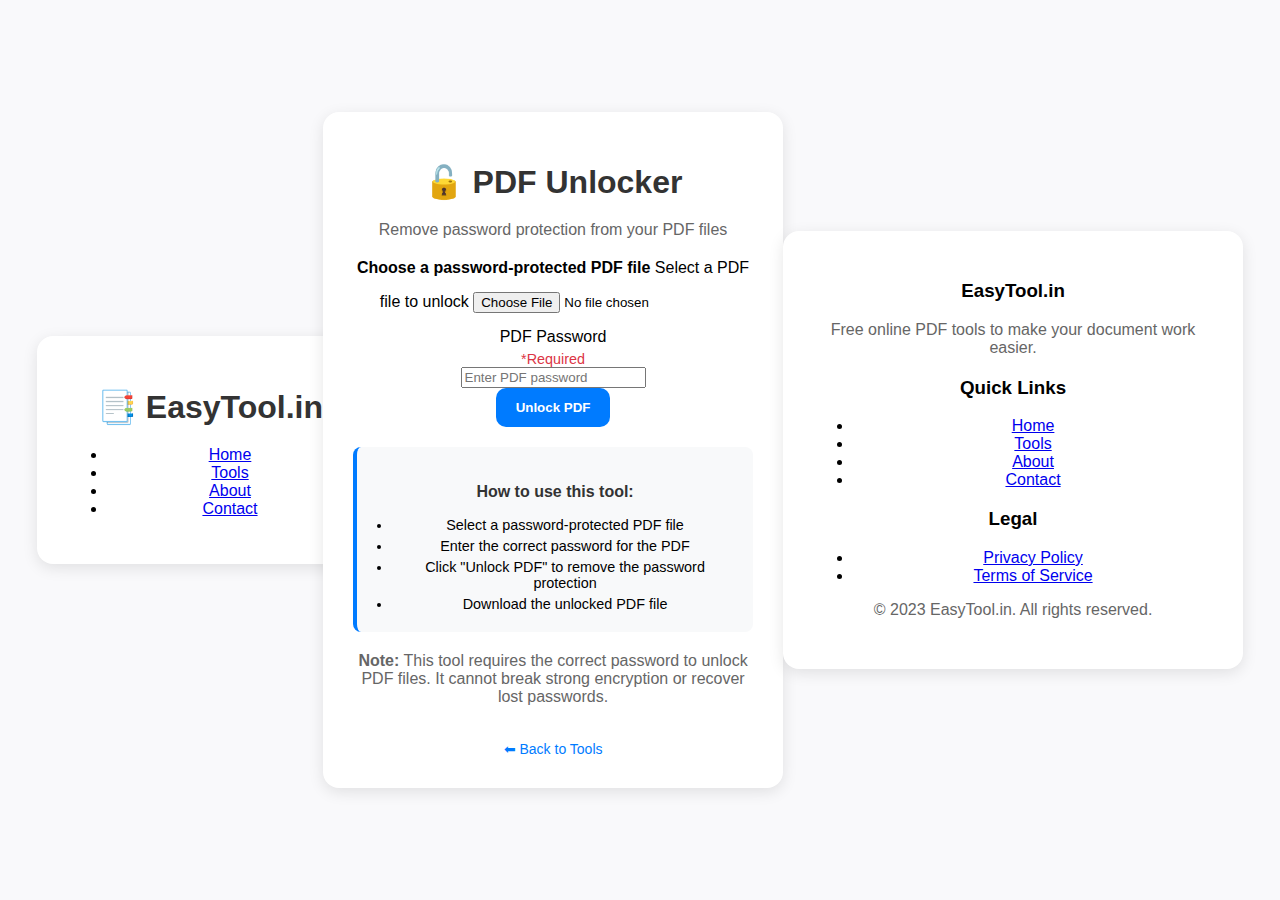
<file: unlock.html>
<!DOCTYPE html>
<html lang="en">
  <head>
    <meta charset="UTF-8" />
    <meta name="viewport" content="width=device-width, initial-scale=1.0" />
    <meta
      name="description"
      content="Unlock password-protected PDF files with EasyTool's free online PDF unlocker tool."
    />
    <title>PDF Unlocker - EasyTool.in</title>
    <link rel="stylesheet" href="styles.css" />
    <style>
      .password-required {
        color: #dc3545;
        font-size: 0.9rem;
        margin-top: 5px;
        display: block;
      }

      .tool-tip {
        background: #f8f9fa;
        padding: 15px;
        border-radius: 8px;
        margin: 20px 0;
        border-left: 4px solid #007bff;
      }

      .tool-tip h4 {
        margin-bottom: 10px;
        color: #333;
      }

      .tool-tip ul {
        padding-left: 20px;
        margin-bottom: 0;
      }

      .tool-tip li {
        margin-bottom: 5px;
        font-size: 0.9rem;
      }
    </style>
  </head>
  <body>
    <header>
      <div class="container">
        <div class="logo">
          <h1>📑 EasyTool.in</h1>
        </div>
        <nav>
          <ul>
            <li><a href="index.html">Home</a></li>
            <li><a href="tools.html">Tools</a></li>
            <li><a href="about.html">About</a></li>
            <li><a href="contact.html">Contact</a></li>
          </ul>
        </nav>
      </div>
    </header>

    <main>
      <div class="container">
        <div class="tool-container">
          <h1>🔓 PDF Unlocker</h1>
          <p>Remove password protection from your PDF files</p>

          <div class="file-input-container">
            <label for="fileInput" class="file-input-label">
              <strong>Choose a password-protected PDF file</strong>
              <span>Select a PDF file to unlock</span>
            </label>
            <input type="file" id="fileInput" accept="application/pdf" />
          </div>

          <div class="form-group">
            <label for="password"
              >PDF Password
              <span class="password-required">*Required</span></label
            >
            <input
              type="password"
              id="password"
              placeholder="Enter PDF password"
              required
            />
          </div>

          <button class="btn primary" onclick="unlockPdf()" id="unlockBtn">
            Unlock PDF
          </button>

          <div class="tool-tip">
            <h4>How to use this tool:</h4>
            <ul>
              <li>Select a password-protected PDF file</li>
              <li>Enter the correct password for the PDF</li>
              <li>Click "Unlock PDF" to remove the password protection</li>
              <li>Download the unlocked PDF file</li>
            </ul>
          </div>

          <div class="disclaimer">
            <p>
              <strong>Note:</strong> This tool requires the correct password to
              unlock PDF files. It cannot break strong encryption or recover
              lost passwords.
            </p>
          </div>

          <a class="link" href="tools.html">⬅ Back to Tools</a>
        </div>
      </div>
    </main>

    <footer>
      <div class="container">
        <div class="footer-content">
          <div class="footer-section">
            <h3>EasyTool.in</h3>
            <p>Free online PDF tools to make your document work easier.</p>
          </div>
          <div class="footer-section">
            <h3>Quick Links</h3>
            <ul>
              <li><a href="index.html">Home</a></li>
              <li><a href="tools.html">Tools</a></li>
              <li><a href="about.html">About</a></li>
              <li><a href="contact.html">Contact</a></li>
            </ul>
          </div>
          <div class="footer-section">
            <h3>Legal</h3>
            <ul>
              <li><a href="privacy.html">Privacy Policy</a></li>
              <li><a href="terms.html">Terms of Service</a></li>
            </ul>
          </div>
        </div>
        <div class="footer-bottom">
          <p>&copy; 2023 EasyTool.in. All rights reserved.</p>
        </div>
      </div>
    </footer>

    <script>
      async function unlockPdf() {
        const fileInput = document.getElementById("fileInput");
        const passwordInput = document.getElementById("password");
        const unlockBtn = document.getElementById("unlockBtn");

        if (!fileInput.files.length) {
          return alert("Please select a PDF file to unlock");
        }

        if (!passwordInput.value) {
          return alert("Please enter the PDF password");
        }

        // Show loading state
        unlockBtn.innerHTML = '<span class="spinner"></span> Processing...';
        unlockBtn.disabled = true;

        const formData = new FormData();
        formData.append("file", fileInput.files[0]);
        formData.append("password", passwordInput.value);

        try {
          // This would connect to your Python backend
          const res = await fetch(
            "https://vigneswar.pythonanywhere.com/unlock",
            {
              method: "POST",
              body: formData,
            }
          );

          if (!res.ok) {
            const errorData = await res.json();
            throw new Error(errorData.error || "Failed to unlock PDF");
          }

          const blob = await res.blob();
          const url = URL.createObjectURL(blob);
          const a = document.createElement("a");
          a.href = url;
          a.download = "unlocked.pdf";
          document.body.appendChild(a);
          a.click();
          document.body.removeChild(a);
          URL.revokeObjectURL(url);

          alert(
            "PDF unlocked successfully! Your download should start shortly."
          );
        } catch (err) {
          console.error(err);
          alert("Error: " + err.message);
        } finally {
          // Reset button
          unlockBtn.innerHTML = "Unlock PDF";
          unlockBtn.disabled = false;
        }
      }

      // Show selected file name
      document
        .getElementById("fileInput")
        .addEventListener("change", function (e) {
          const label = document.querySelector(".file-input-label span");
          if (this.files.length > 0) {
            label.textContent = this.files[0].name;
          } else {
            label.textContent = "Select a PDF file to unlock";
          }
        });
    </script>
  </body>
</html>
</file>
<file: styles.css>
body {
  font-family: Arial, sans-serif;
  background: #f9f9fb;
  margin: 0;
  display: flex;
  justify-content: center;
  align-items: center;
  height: 100vh;
}

.container {
  background: #fff;
  padding: 30px;
  border-radius: 16px;
  box-shadow: 0 4px 15px rgba(0, 0, 0, 0.1);
  text-align: center;
  max-width: 400px;
  width: 100%;
}

h1 {
  margin-bottom: 20px;
  color: #333;
}

p {
  color: #666;
  margin-bottom: 20px;
}

input[type="file"] {
  margin: 15px 0;
}

.buttons {
  display: flex;
  justify-content: space-around;
  margin-top: 20px;
}

.btn {
  display: inline-block;
  background: #007bff;
  color: white;
  padding: 12px 20px;
  border-radius: 10px;
  text-decoration: none;
  font-weight: bold;
  transition: background 0.3s ease;
  cursor: pointer;
  border: none;
}

.btn:hover {
  background: #0056b3;
}

.btn.secondary {
  background: #28a745;
}

.btn.secondary:hover {
  background: #1e7e34;
}

.link {
  display: inline-block;
  margin-top: 15px;
  color: #007bff;
  text-decoration: none;
  font-size: 14px;
}

.link:hover {
  text-decoration: underline;
}
</file>
